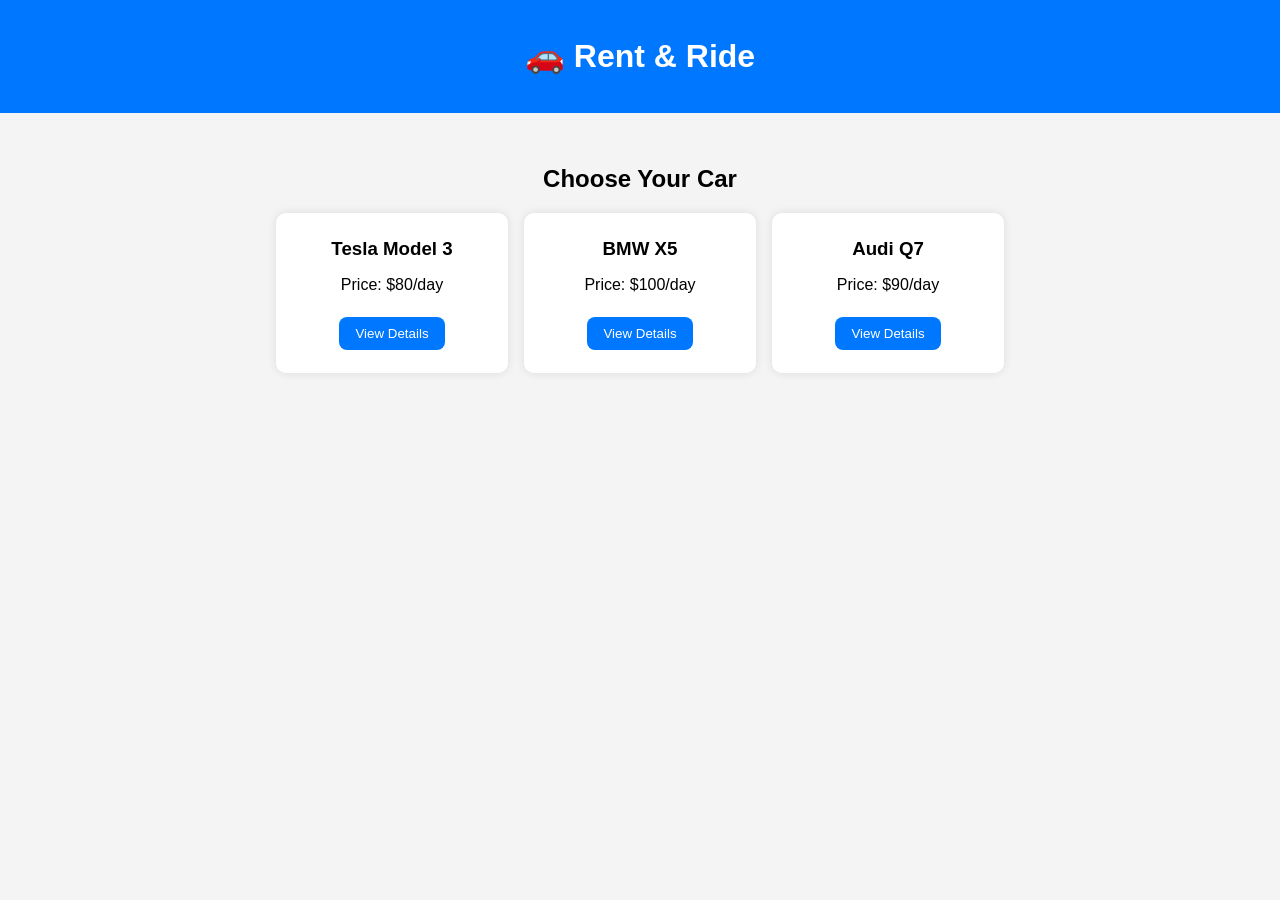
<file: figma_2/index.html>
<!DOCTYPE html>
<html lang="en">
<head>
  <meta charset="UTF-8">
  <meta name="viewport" content="width=device-width, initial-scale=1.0">
  <title>Rent & Ride Prototype</title>
  <link href="https://unpkg.com/aos@2.3.1/dist/aos.css" rel="stylesheet" />
  <link rel="stylesheet" href="style.css">
</head>
<body>
  <header>
    <h1>🚗 Rent & Ride</h1>
  </header>

  <!-- Home Page -->
  <section id="home" class="page active" data-aos="fade-up">
    <h2>Choose Your Car</h2>
    <div class="car-list">
      <div class="car-card" data-model="Tesla Model 3" data-price="$80/day">
        <h3>Tesla Model 3</h3>
        <p>Price: $80/day</p>
        <button class="viewDetailsBtn">View Details</button>
      </div>
      <div class="car-card" data-model="BMW X5" data-price="$100/day">
        <h3>BMW X5</h3>
        <p>Price: $100/day</p>
        <button class="viewDetailsBtn">View Details</button>
      </div>
      <div class="car-card" data-model="Audi Q7" data-price="$90/day">
        <h3>Audi Q7</h3>
        <p>Price: $90/day</p>
        <button class="viewDetailsBtn">View Details</button>
      </div>
    </div>
  </section>

  <!-- Details Page -->
  <section id="details" class="page" data-aos="fade-up">
    <h2 id="carModel">Car Details</h2>
    <p id="carPrice"></p>
    <button id="bookCar">Book Now</button>
    <button class="back">← Back</button>
  </section>

  <!-- Booking Confirmation Modal -->
  <div id="confirmModal" class="modal">
    <div class="modal-content">
      <p id="confirmText">Are you sure you want to book this car?</p>
      <button id="confirmBtn">Confirm</button>
      <button id="cancelBtn">Cancel</button>
    </div>
  </div>

  <script src="https://unpkg.com/aos@2.3.1/dist/aos.js"></script>
  <script src="script.js"></script>
</body>
</html>
</file>
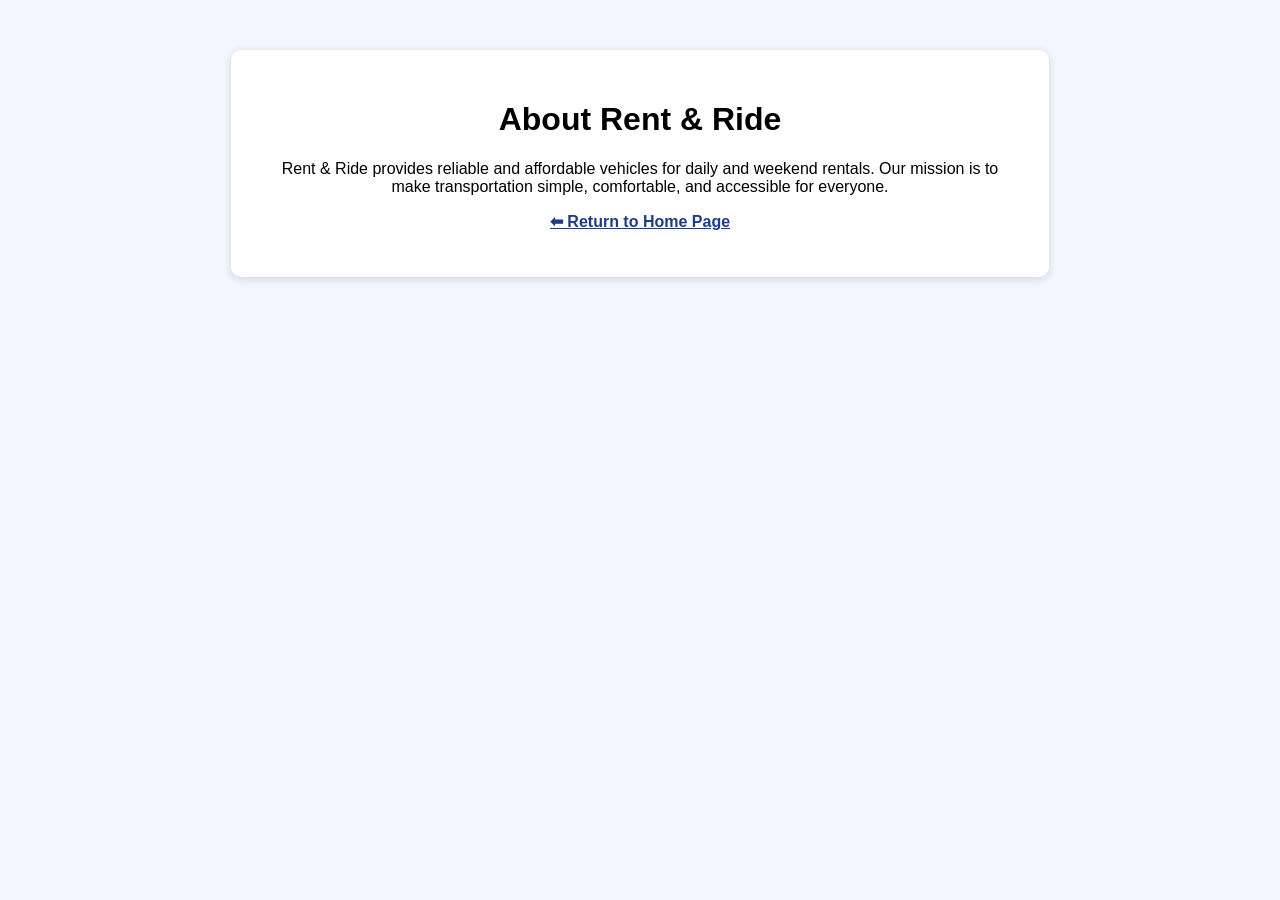
<file: html_2/about.html>
<!DOCTYPE html>
<html lang="en">

<head>
<meta charset="UTF-8">
<title>About Rent & Ride</title>

<style>

body{
    background-color:#f2f6ff;
    font-family:Arial;
    text-align:center;
}

.container{
    background:white;
    margin:50px auto;
    padding:30px;
    width:60%;
    border-radius:10px;
    box-shadow:0 2px 8px rgba(0,0,0,0.15);
}

a{
    color:#1f3c88;
    font-weight:bold;
}

</style>

</head>

<body>

<div class="container">

<h1>About Rent & Ride</h1>

<p>
Rent & Ride provides reliable and affordable vehicles for daily and weekend rentals.  
Our mission is to make transportation simple, comfortable, and accessible for everyone.
</p>

<p>
<a href="project.html">⬅ Return to Home Page</a>
</p>

</div>

</body>

</html>
</file>
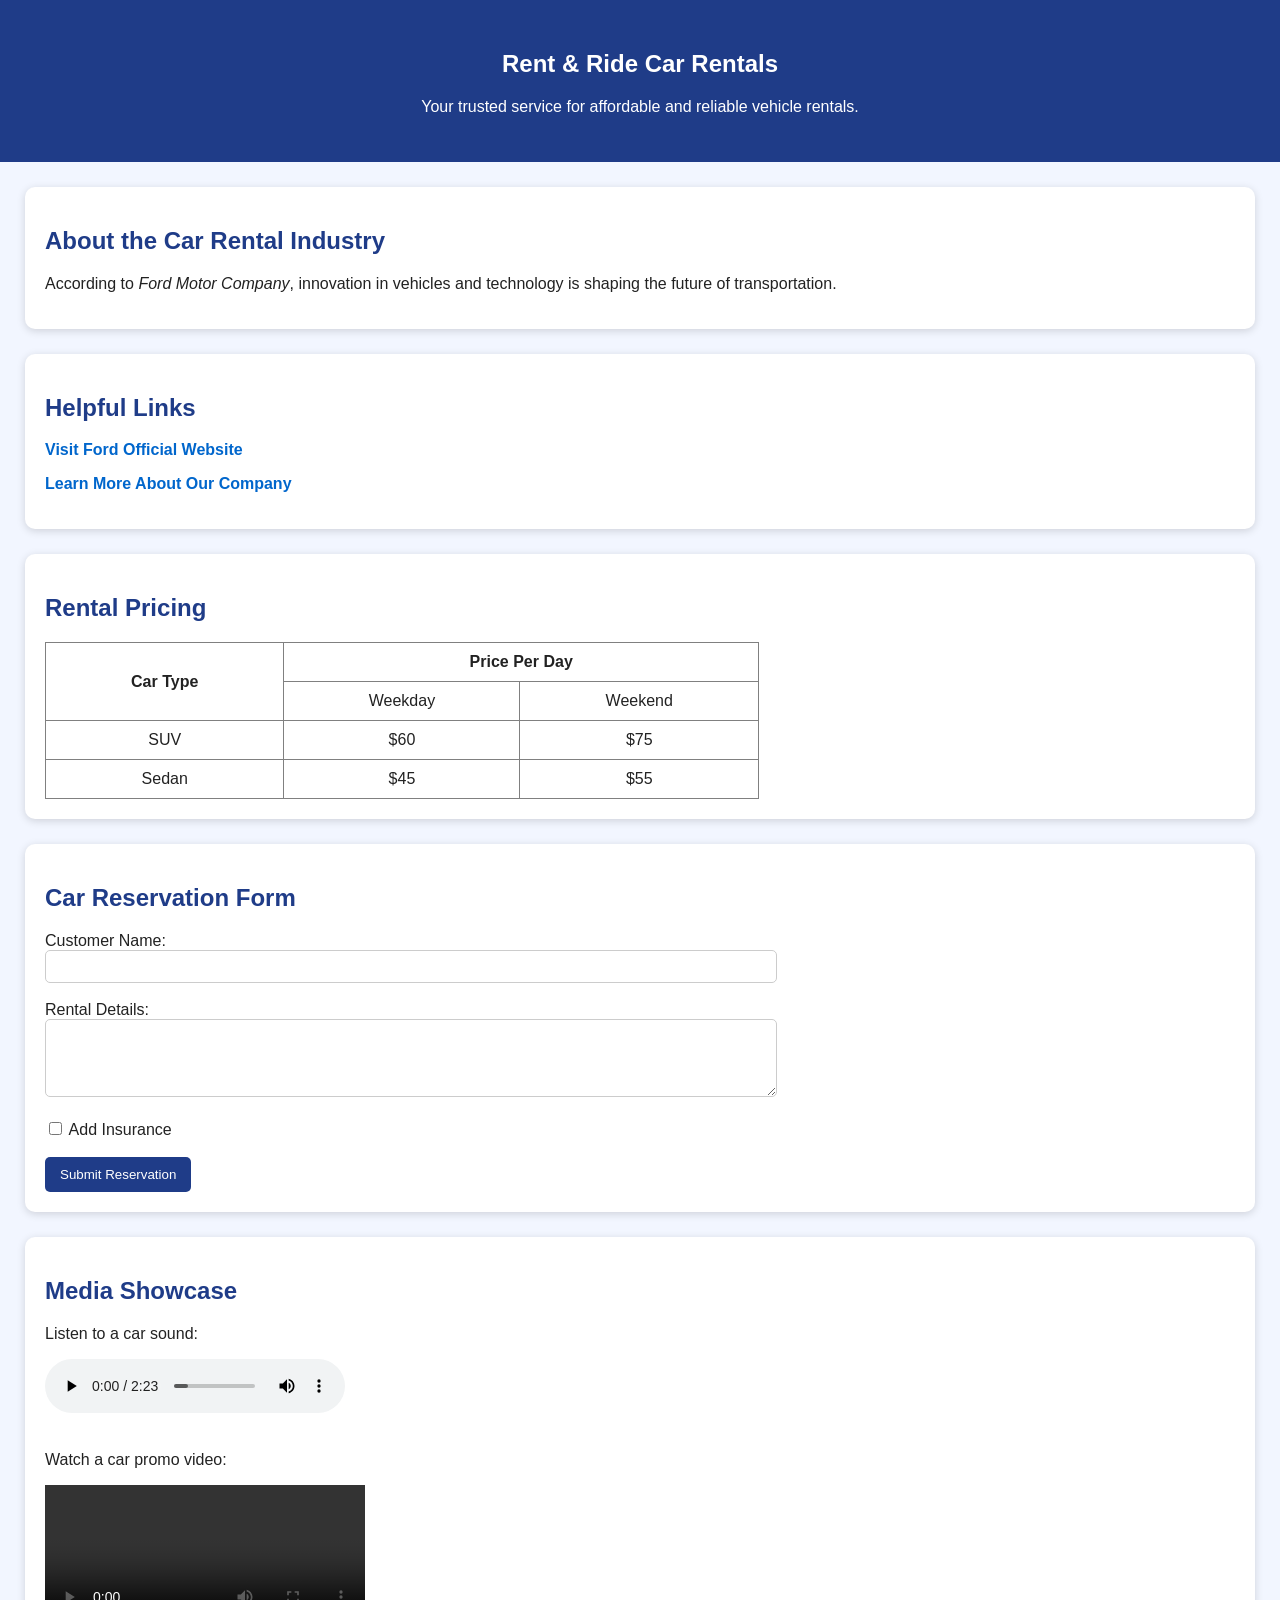
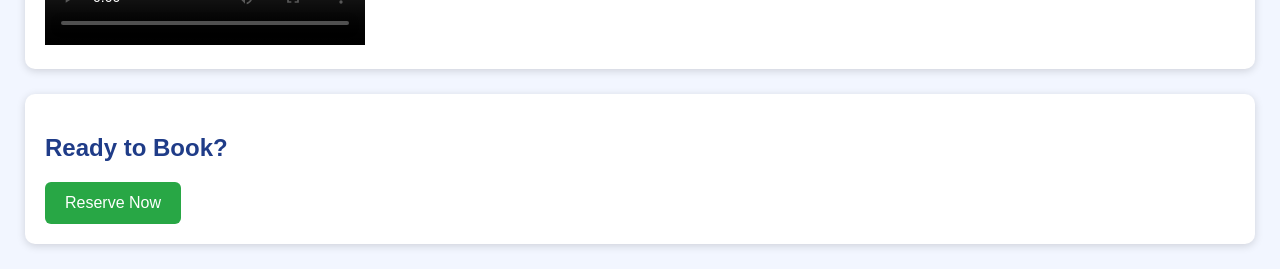
<file: html_2/project.html>
<!DOCTYPE html>
<html lang="en">

<head>
<meta charset="UTF-8">
<meta name="viewport" content="width=device-width, initial-scale=1.0">
<title>Rent & Ride Car Rental</title>

<style>

body{
    background-color:#f2f6ff;
    font-family: Arial, Helvetica, sans-serif;
    color:#222;
    margin:0;
    padding:0;
}

#about{
    background-color:#1f3c88;
    color:white;
    padding:30px;
    text-align:center;
}

.section-area{
    background-color:white;
    margin:25px;
    padding:20px;
    border-radius:10px;
    box-shadow:0 2px 8px rgba(0,0,0,0.15);
}

h2{
    color:#1f3c88;
}

a{
    color:#0066cc;
    text-decoration:none;
    font-weight:bold;
}

a:hover{
    text-decoration:underline;
}

table{
    width:60%;
    border-collapse:collapse;
}

td{
    padding:10px;
    text-align:center;
}

input[type="text"], textarea{
    width:60%;
    padding:8px;
    border-radius:5px;
    border:1px solid #ccc;
}

input[type="submit"]{
    background-color:#1f3c88;
    color:white;
    padding:10px 15px;
    border:none;
    border-radius:5px;
    cursor:pointer;
}

input[type="submit"]:hover{
    background-color:#2f55c4;
}

button{
    background-color:#28a745;
    color:white;
    font-size:16px;
    padding:12px 20px;
    border:none;
    border-radius:6px;
    cursor:pointer;
}

button:hover{
    background-color:#218838;
}

</style>

</head>

<body>

<section id="about">
<h1>Rent & Ride Car Rentals</h1>
<p>Your trusted service for affordable and reliable vehicle rentals.</p>
</section>

<section class="section-area">
<h2>About the Car Rental Industry</h2>

<p>According to <cite>Ford Motor Company</cite>, innovation in vehicles and technology is shaping the future of transportation.</p>


</section>

<section class="section-area">
<h2>Helpful Links</h2>

<p>
<a href="https://www.ford.com" target="_blank" title="Ford Official Website">
Visit Ford Official Website
</a>
</p>

<p>
<a href="about.html" title="About Rent & Ride">
Learn More About Our Company
</a>
</p>

</section>

<!-- TABLE -->
<section class="section-area">

<h2>Rental Pricing</h2>

<table border="1">

<tr>
<td rowspan="2"><b>Car Type</b></td>
<td colspan="2"><b>Price Per Day</b></td>
</tr>

<tr>
<td>Weekday</td>
<td>Weekend</td>
</tr>

<tr>
<td>SUV</td>
<td>$60</td>
<td>$75</td>
</tr>

<tr>
<td>Sedan</td>
<td>$45</td>
<td>$55</td>
</tr>

</table>

</section>

<section class="section-area">

<h2>Car Reservation Form</h2>

<form action="#" method="post">

<label>Customer Name:</label><br>
<input type="text" name="username"><br><br>

<label>Rental Details:</label><br>
<textarea name="details" rows="4"></textarea><br><br>

<input type="checkbox" name="insurance"> Add Insurance<br><br>

<input type="submit" value="Submit Reservation">

</form>

</section>

<section class="section-area">

<h2>Media Showcase</h2>

<p>Listen to a car sound:</p>

<audio controls>
<source src="audio.mp3" type="audio/mpeg">
</audio>

<br><br>

<p>Watch a car promo video:</p>

<video width="320" controls>
<source src="video.mp4" type="video/mp4">
</video>

</section>

<!-- RESERVE BUTTON -->
<section class="section-area">

<h2>Ready to Book?</h2>

<button onclick="alert('Thank you! Your reservation has been received.')">
Reserve Now
</button>

</section>

</body>
</html>
</file>
<file: figma_2/style.css>
body {
  font-family: Arial, sans-serif;
  text-align: center;
  background: #f4f4f4;
  margin: 0;
}

header {
  background: #0077ff;
  color: white;
  padding: 1em;
}

button {
  background: #0077ff;
  color: white;
  border: none;
  padding: 0.7em 1.2em;
  border-radius: 8px;
  cursor: pointer;
  margin: 0.5em;
  transition: background 0.3s;
}

button:hover {
  background: #005fcc;
}

.page {
  display: none;
  padding: 2em;
}

.active {
  display: block;
}

.car-list {
  display: flex;
  justify-content: center;
  flex-wrap: wrap;
  gap: 1em;
  margin-top: 1em;
}

.car-card {
  background: white;
  padding: 1em;
  border-radius: 10px;
  width: 200px;
  box-shadow: 0 0 10px rgba(0,0,0,0.1);
}

.car-card h3 {
  margin: 0.5em 0;
}

/* Modal styles */
.modal {
  display: none; /* start hidden */
  position: fixed;
  top: 0;
  left: 0;
  width: 100%;
  height: 100%;
  background: rgba(0,0,0,0.5);
  justify-content: center;
  align-items: center;
}

.modal-content {
  display: flex;
  flex-direction: column;
  background: white;
  padding: 2em;
  border-radius: 10px;
  text-align: center;
}

.modal-content button {
  margin: 0.5em;
}
</file>
